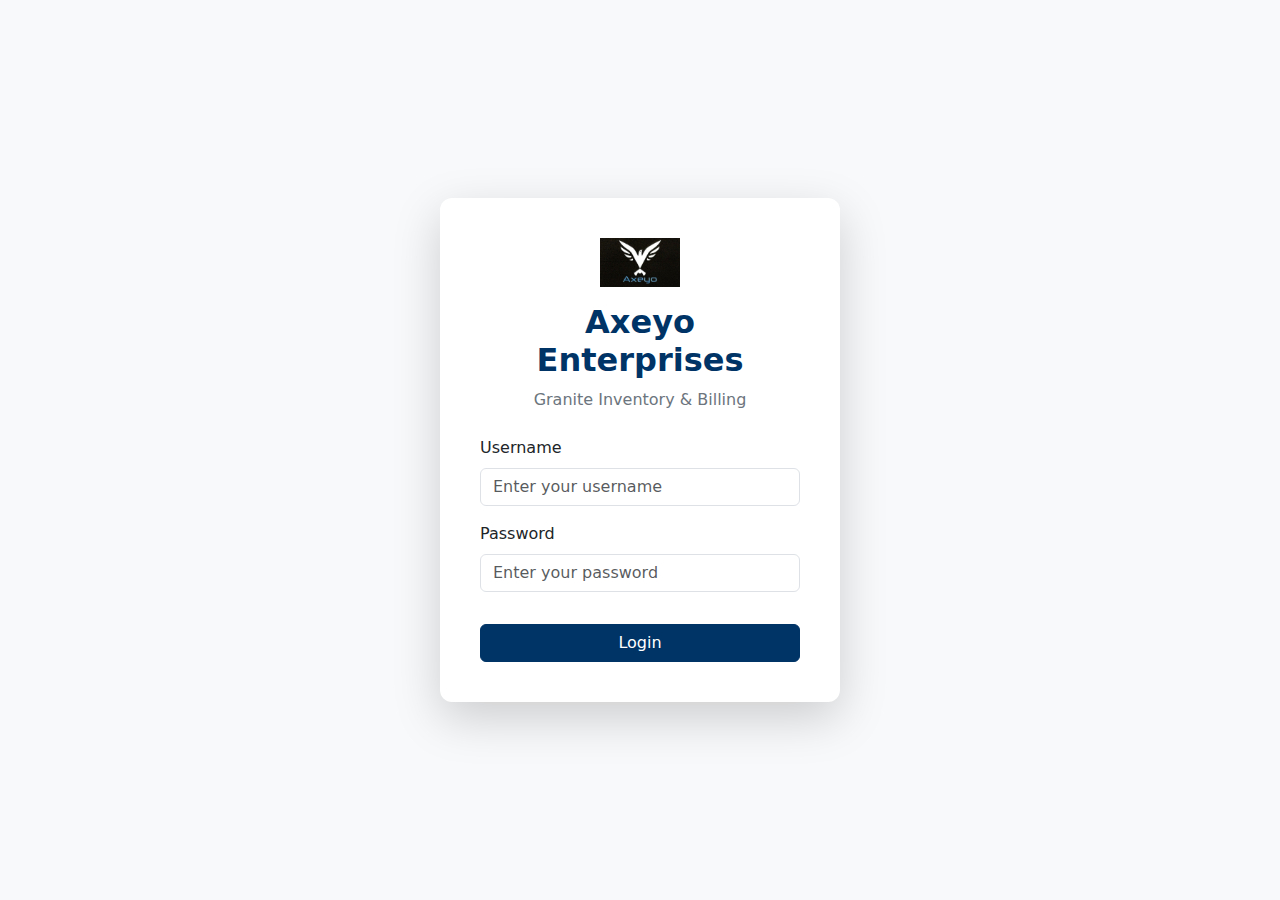
<file: frontend/index.html>
<!DOCTYPE html>

<html lang="en">

<head>

    <meta charset="UTF-8">

    <meta name="viewport" content="width=device-width, initial-scale=1.0">

    <title>Login - Axeyo Enterprises</title>

    <link href="https://cdn.jsdelivr.net/npm/bootstrap@5.3.3/dist/css/bootstrap.min.css" rel="stylesheet">

    <link rel="stylesheet" href="css/style.css">

</head>

<body class="bg-light">



    <div class="container d-flex justify-content-center align-items-center vh-100">

        <div class="card shadow-lg p-4" style="width: 100%; max-width: 400px;">

            <div class="card-body">

                <div class="text-center mb-4">

                    <img src="assets/logo.png" alt="Axeyo Enterprises Logo" class="mb-3" style="width: 80px;">

                    <h2 class="fw-bold text-primary">Axeyo Enterprises</h2>

                    <p class="text-secondary">Granite Inventory & Billing</p>

                </div>

               

                <form id="loginForm">

                    <div class="mb-3">

                        <label for="username" class="form-label">Username</label>

                        <input type="text" class="form-control" id="username" placeholder="Enter your username" required>

                    </div>

                    <div class="mb-3">

                        <label for="password" class="form-label">Password</label>

                        <input type="password" class="form-control" id="password" placeholder="Enter your password" required>

                    </div>

                   

                    <button type="submit" class="btn btn-primary w-100 mt-3">Login</button>



                    <p id="login-message" class="text-center mt-3 small text-danger d-none">Invalid credentials. Please try again.</p>

                </form>

            </div>

        </div>

    </div>



    <script src="https://cdn.jsdelivr.net/npm/bootstrap@5.3.3/dist/js/bootstrap.bundle.min.js"></script>

    <script src="js/auth.js"></script>

</body>

</html>
</file>
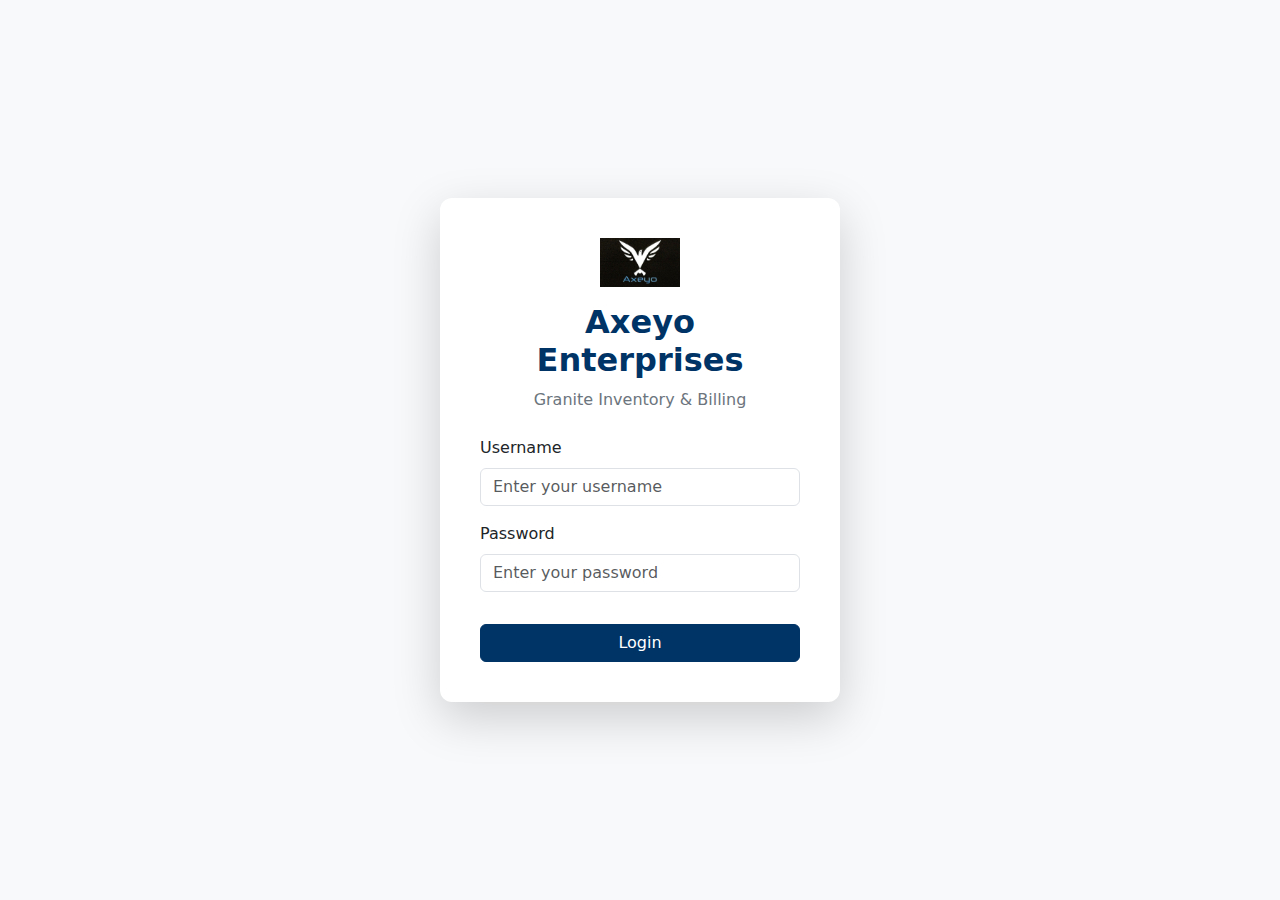
<file: frontend/inventory.html>
<!DOCTYPE html>
<html lang="en">
<head>
    <meta charset="UTF-8">
    <meta name="viewport" content="width=device-width, initial-scale=1.0">
    <title>Inventory Management - Axeyo Enterprises</title>
    <link href="https://cdn.jsdelivr.net/npm/bootstrap@5.3.3/dist/css/bootstrap.min.css" rel="stylesheet">
    <link rel="stylesheet" href="https://cdn.jsdelivr.net/npm/bootstrap-icons@1.11.3/font/bootstrap-icons.min.css">
    <link rel="stylesheet" href="css/style.css">
</head>
<body>

    <div class="d-flex" id="wrapper">
        <div class="border-end bg-white" id="sidebar-wrapper">
            <div class="sidebar-heading text-center py-4 text-white bg-primary fs-4 fw-bold">
                Axeyo
            </div>
            <div class="list-group list-group-flush">
                <a href="dashboard.html" class="list-group-item list-group-item-action bg-light p-3">
                    <i class="bi bi-speedometer2 me-2"></i> Dashboard Overview
                </a>
                <a href="inventory.html" class="list-group-item list-group-item-action bg-light p-3 active">
                    <i class="bi bi-box-seam me-2"></i> Inventory Management
                </a>
                <a href="invoices.html" class="list-group-item list-group-item-action bg-light p-3">
                    <i class="bi bi-pencil-square me-2"></i> Create Invoice
                </a>
                <a href="view-invoices.html" class="list-group-item list-group-item-action bg-light p-3">
                    <i class="bi bi-list-check me-2"></i> View Invoices
                </a>
                <a href="reports.html" class="list-group-item list-group-item-action bg-light p-3">
                    <i class="bi bi-graph-up me-2"></i> Reports
                </a>
            </div>
        </div>
        <div id="page-content-wrapper">
            <nav class="navbar navbar-expand-lg navbar-light bg-light border-bottom">
                <div class="container-fluid">
                    <button class="btn btn-primary d-block d-md-none" id="sidebarToggle">
                        <i class="bi bi-list"></i>
                    </button>
                    <div class="ms-auto">
                        <span class="navbar-text me-3" id="welcome-message">
                            Welcome, Admin!
                        </span>
                        <button class="btn btn-outline-primary" id="logoutBtn">
                            <i class="bi bi-box-arrow-right me-1"></i> Logout
                        </button>
                    </div>
                </div>
            </nav>

            <div class="container-fluid p-4">
                <div class="d-flex justify-content-between align-items-center mb-4">
                    <h1 class="mt-0 text-primary">Granite Stock Inventory</h1>
                    <button class="btn btn-primary" data-bs-toggle="modal" data-bs-target="#inventoryModal" id="addItemBtn">
                        <i class="bi bi-plus-circle me-1"></i> Add New Item
                    </button>
                </div>

                <div class="card shadow-sm mb-4">
                    <div class="card-body">
                        <div class="row g-3">
                            <div class="col-md-8">
                                <input type="text" class="form-control" id="inventorySearch" placeholder="Search by Item Name or Type...">
                            </div>
                            <div class="col-md-4">
                                <select class="form-select" id="typeFilter">
                                    <option value="">Filter by Type (All)</option>
                                    <option value="Black">Black</option>
                                    <option value="White">White</option>
                                    <option value="Red">Red</option>
                                    <option value="Exotic">Exotic</option>
                                    <option value="Other">Other</option>
                                </select>
                            </div>
                        </div>
                    </div>
                </div>

                <div class="table-responsive bg-white rounded shadow-sm">
                    <table class="table table-hover align-middle mb-0">
                        <thead class="table-light">
                            <tr>
                                <th>Sl. No</th>
                                <th>Item Name</th>
                                <th>Color</th>
                                <th>Thickness (mm)</th>
                                <th>Quantity (Unit)</th> 
                                <th>Rate (per Unit)</th> 
                                <th>Actions</th>
                            </tr>
                        </thead>
                        <tbody id="inventoryTableBody">
                            <tr>
                                <td colspan="7" class="text-center text-secondary py-4">No inventory items found. Add a new item to get started.</td>
                            </tr>
                        </tbody>
                    </table>
                </div>
            </div>
            </div>
        </div>
    <div class="modal fade" id="inventoryModal" tabindex="-1" aria-labelledby="inventoryModalLabel" aria-hidden="true">
        <div class="modal-dialog">
            <div class="modal-content">
                <form id="inventoryForm">
                    <div class="modal-header bg-primary text-white">
                        <h5 class="modal-title" id="inventoryModalLabel">Add New Granite Item</h5>
                        <button type="button" class="btn-close btn-close-white" data-bs-dismiss="modal" aria-label="Close"></button>
                    </div>
                    <div class="modal-body">
                        <input type="hidden" id="itemId">
                        <div class="mb-3">
                            <label for="itemName" class="form-label">Item Name</label>
                            <input type="text" class="form-control" id="itemName" required>
                        </div>
                        
                        <div class="mb-3">
                            <label for="itemColor" class="form-label">Color</label>
                            <input type="text" class="form-control" id="itemColor" placeholder="e.g., Black, White, Red" required>
                        </div>
                        
                        <div class="mb-3">
                            <label for="itemThickness" class="form-label">Thickness (mm)</label>
                            <input type="number" step="1" class="form-control" id="itemThickness" placeholder="e.g., 10, 15, 20" min="1" required>
                        </div>

                        <div class="mb-3">
                            <label for="itemShape" class="form-label">Shape</label>
                            <select class="form-select" id="itemShape" required>
                                <option value="" disabled selected>Select Shape</option>
                                <option value="Rectangular">Rectangular</option>
                                <option value="Square">Square</option>
                                <option value="Cut-to-Size">Cut-to-Size</option>
                                <option value="Other">Other</option>
                            </select>
                        </div>

                        <div class="mb-3">
                            <label for="itemPolish" class="form-label">Surface Finish</label>
                            <select class="form-select" id="itemPolish" required>
                                <option value="" disabled selected>Select Finish</option>
                                <option value="Polished">Polished</option>
                                <option value="Honed">Honed</option>
                                <option value="Flamed">Flamed</option>
                                <option value="Leathered">Leathered</option>
                            </select>
                        </div>


                        <div class="mb-3">
                            <label class="form-label">Quantity</label>
                            <div class="input-group">
                                <input type="number" step="1" class="form-control" id="itemQuantity" min="1" required>
                                <select class="form-select" id="itemUnit" style="max-width: 120px;" required>
                                    <option value="M³" selected>M³</option>
                                    <option value="Sq. Ft.">Sq. Ft.</option>
                                    <option value="CBM">CBM</option>
                                    <option value="CU">CU</option>
                                </select>
                            </div>
                        </div>

                        <div class="mb-3">
                            <label class="form-label">Rate (₹ per Unit)</label>
                            <div class="input-group">
                                <input type="number" step="1" class="form-control" id="itemRate" min="1" required>
                                <span class="input-group-text" id="rateUnitText">per M³</span> 
                                <input type="hidden" id="rateUnit" value="M³"> 
                            </div>
                        </div>

                    </div>
                    <div class="modal-footer">
                        <button type="button" class="btn btn-secondary" data-bs-dismiss="modal">Close</button>
                        <button type="submit" class="btn btn-primary">Save Changes</button>
                    </div>
                </form>
            </div>
        </div>
    </div>

    <script src="https://cdn.jsdelivr.net/npm/bootstrap@5.3.3/dist/js/bootstrap.bundle.min.js"></script>
    <script src="js/auth.js"></script> 
    <script src="js/inventory.js"></script>
    
    <script>
        document.getElementById('itemUnit').addEventListener('change', function() {
            const selectedUnit = this.value;
            document.getElementById('rateUnitText').textContent = 'per ' + selectedUnit;
            document.getElementById('rateUnit').value = selectedUnit;
        });
    </script>
</body>
</html>
</file>
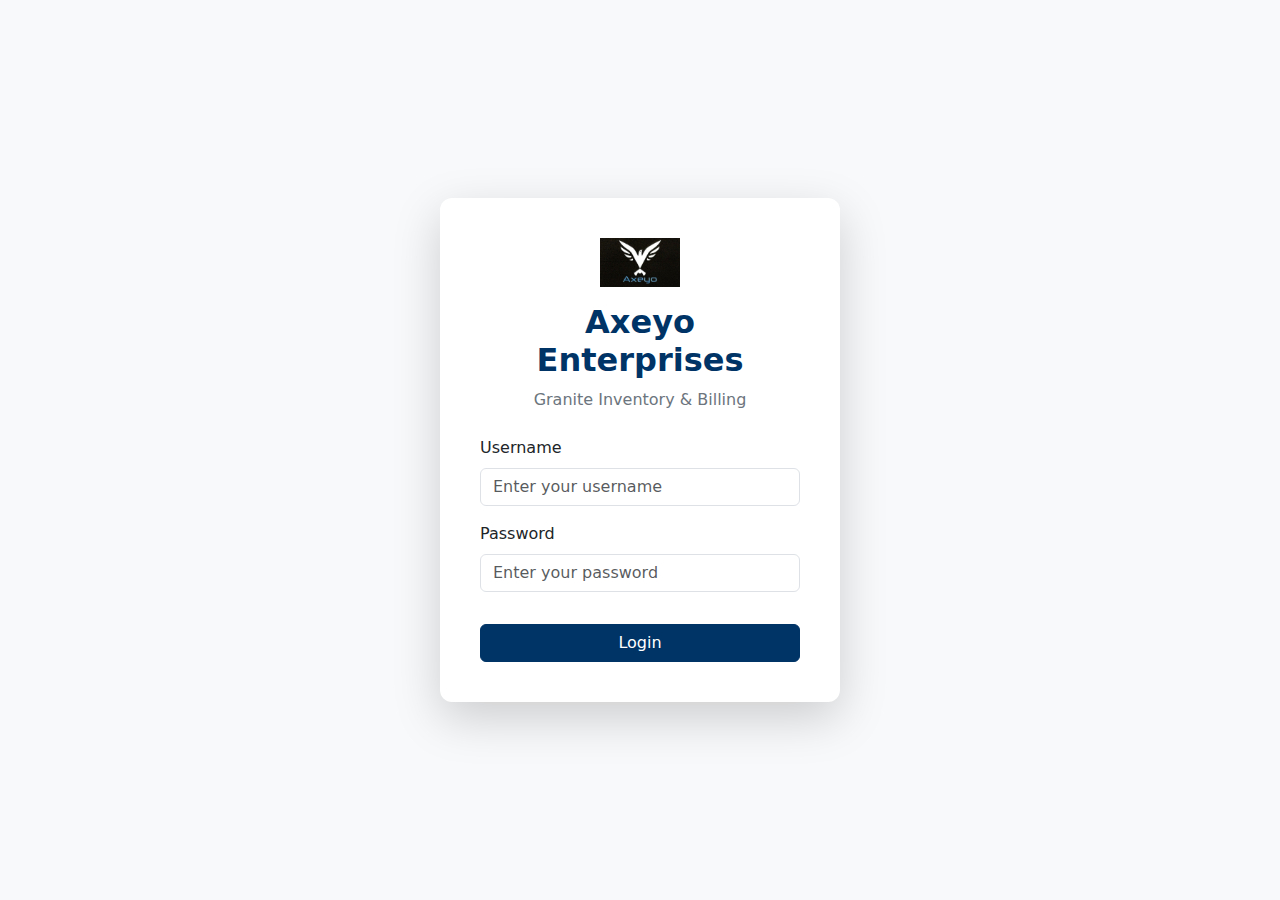
<file: frontend/view-invoices.html>
<!DOCTYPE html>
<html lang="en">
<head>
    <meta charset="UTF-8">
    <meta name="viewport" content="width=device-width, initial-scale=1.0">
    <title>View Invoices - Axeyo Enterprises</title>
    <link href="https://cdn.jsdelivr.net/npm/bootstrap@5.3.3/dist/css/bootstrap.min.css" rel="stylesheet">
    <link rel="stylesheet" href="https://cdn.jsdelivr.net/npm/bootstrap-icons@1.11.3/font/bootstrap-icons.min.css">
    <link rel="stylesheet" href="css/style.css">
</head>
<body>

    <div class="d-flex" id="wrapper">
        <div class="border-end bg-white" id="sidebar-wrapper">
            <div class="sidebar-heading text-center py-4 text-white bg-primary fs-4 fw-bold">
                Axeyo
            </div>
            <div class="list-group list-group-flush">
                <a href="dashboard.html" class="list-group-item list-group-item-action bg-light p-3">
                    <i class="bi bi-speedometer2 me-2"></i> Dashboard Overview
                </a>
                <a href="inventory.html" class="list-group-item list-group-item-action bg-light p-3">
                    <i class="bi bi-box-seam me-2"></i> Inventory Management
                </a>
                <a href="invoices.html" class="list-group-item list-group-item-action bg-light p-3">
                    <i class="bi bi-pencil-square me-2"></i> Create Invoice
                </a>
                <a href="view-invoices.html" class="list-group-item list-group-item-action bg-light p-3 active">
                    <i class="bi bi-list-check me-2"></i> View Invoices
                </a>
                <a href="reports.html" class="list-group-item list-group-item-action bg-light p-3">
                    <i class="bi bi-graph-up me-2"></i> Reports
                </a>
            </div>
        </div>
        <div id="page-content-wrapper">
            <nav class="navbar navbar-expand-lg navbar-light bg-light border-bottom">
                <div class="container-fluid">
                    <button class="btn btn-primary d-block d-md-none" id="sidebarToggle">
                        <i class="bi bi-list"></i>
                    </button>
                    <div class="ms-auto">
                        <span class="navbar-text me-3" id="welcome-message">
                            Welcome, Admin!
                        </span>
                        <button class="btn btn-outline-primary" id="logoutBtn">
                            <i class="bi bi-box-arrow-right me-1"></i> Logout
                        </button>
                    </div>
                </div>
            </nav>

            <div class="container-fluid p-4">
                <h1 class="mt-0 text-primary">All Sales Invoices</h1>
                <p class="text-secondary">Search, filter, and manage existing tax invoices.</p>

                <div class="card shadow-sm mb-4">
                    <div class="card-body">
                        <div class="row g-3">
                            <div class="col-md-5">
                                <input type="text" class="form-control" id="invoiceSearch" placeholder="Search by Invoice No or Customer Name...">
                            </div>
                            <div class="col-md-4">
                                <input type="date" class="form-control" id="dateFilter">
                            </div>
                            <div class="col-md-3">
                                <button class="btn btn-outline-secondary w-100" id="resetFilterBtn">
                                    <i class="bi bi-x-circle me-1"></i> Reset Filters
                                </button>
                            </div>
                        </div>
                    </div>
                </div>

                <div class="table-responsive bg-white rounded shadow-sm">
                    <table class="table table-hover align-middle mb-0">
                        <thead class="table-light">
                            <tr>
                                <th>Sl. No</th>
                                <th>Invoice No</th>
                                <th>Date</th>
                                <th>Customer Name</th>
                                <th>Total Amount (₹)</th>
                                <th>Actions</th>
                            </tr>
                        </thead>
                        <tbody id="invoiceTableBody">
                            <tr>
                                <td colspan="6" class="text-center text-secondary py-4">Loading invoices...</td>
                            </tr>
                        </tbody>
                    </table>
                </div>

                <div class="d-flex justify-content-center mt-3">
                    <nav aria-label="Page navigation">
                        <ul class="pagination pagination-sm" id="pagination-controls">
                            </ul>
                    </nav>
                </div>
            </div>
            </div>
        </div>
    <script src="https://cdn.jsdelivr.net/npm/bootstrap@5.3.3/dist/js/bootstrap.bundle.min.js"></script>
    <script src="js/auth.js"></script> <script src="js/view-invoices.js"></script>
</body>
</html>
</file>
<file: frontend/css/style.css>
/*
 * Axeyo Enterprises Granite Inventory & Billing System
 * Unified Frontend Styles (style.css)
 * ---------------------------------------------------
 * Theme: Navy Blue (#003366) / Gray / White
 */

/* --- 1. Global Variables & Color Overrides --- */
:root {
    --axeyo-primary: #003366;       /* Deep Navy Blue */
    --axeyo-primary-rgb: 0, 51, 102;
    --axeyo-light: #f8f9fa;         /* Light Background */
    --axeyo-secondary: #6c757d;     /* Bootstrap Gray */
}

/* Overrides for Bootstrap Primary Colors */
.text-primary {
    color: var(--axeyo-primary) !important;
}
.bg-primary {
    background-color: var(--axeyo-primary) !important;
}
.btn-primary {
    --bs-btn-bg: var(--axeyo-primary);
    --bs-btn-border-color: var(--axeyo-primary);
    --bs-btn-hover-bg: #004080; 
    --bs-btn-hover-border-color: #004080;
    --bs-btn-active-bg: #00264d;
    --bs-btn-active-border-color: #00264d;
}
.list-group-item-action:focus,
.list-group-item-action:hover {
    color: var(--axeyo-primary);
}


/* --- 2. Base Layout & Structure (Dashboard/General Pages) --- */

html, body {
    height: 100%;
}
body {
    background-color: var(--axeyo-light);
}

#wrapper {
    overflow-x: hidden;
}

/* Sidebar Styling */
#sidebar-wrapper {
    min-height: 100vh;
    margin-left: -15rem;
    transition: margin 0.25s ease-out;
    width: 15rem; 
    box-shadow: 2px 0 5px rgba(0, 0, 0, 0.1);
}

#sidebar-wrapper .sidebar-heading {
    /* Background handled by .bg-primary */
    border-bottom: 1px solid rgba(255, 255, 255, 0.1);
}

#sidebar-wrapper .list-group-item.active {
    background-color: #e9ecef; 
    color: var(--axeyo-primary);
    font-weight: bold;
    border-left: 5px solid var(--axeyo-primary);
    border-radius: 0; /* Remove rounded corners for border effect */
}

#page-content-wrapper {
    min-width: 100vw;
}

/* Toggled State for Mobile */
body.toggled #wrapper #sidebar-wrapper {
    margin-left: 0;
}


/* --- 3. Login Page Specifics (index.html) --- */

.card {
    border: none;
    border-radius: 0.75rem; 
}


/* --- 4. Inventory & View Invoices Table Styles --- */

/* Ensure table headers stand out */
.table thead th {
    font-weight: 600;
    color: var(--axeyo-primary);
}


/* --- 5. Invoice Page Specifics (invoice.html) --- */

/* Invoice details table alignment */
.total-table td:first-child {
    width: 60%; 
    padding-right: 0;
}
.total-table td {
    border: none; /* Remove border from total table */
}

/* Small adjustments for inputs within the item table for better density */
.table-sm td input {
    height: calc(1em + 0.5rem); 
    padding: 0.25rem 0.5rem;
}

/* Styling for the total line */
.table-primary {
    --bs-table-bg: #e0f0ff; /* Light blue background for emphasis */
    color: var(--axeyo-primary);
}

/* Print View Optimization */
@media print {
    /* Hide Navigation and Buttons for a clean printout */
    #sidebar-wrapper, 
    .navbar, 
    .btn, 
    .border-top.bg-light, 
    .remove-item-btn, 
    tfoot,
    .list-group-flush {
        display: none !important;
    }
    
    /* Ensure the main content takes full width and remove padding */
    #wrapper, 
    #page-content-wrapper {
        min-width: 100vw !important;
        margin-left: 0 !important;
        padding: 0 !important;
    }
    .container-fluid {
        padding: 0 !important;
    }
    /* Ensure borders are visible for the invoice table */
    .table-bordered {
        border-color: #000 !important;
    }
}


/* --- 6. Media Queries for Responsiveness --- */

/* Desktop: Sidebar always visible */
@media (min-width: 768px) {
    #sidebar-wrapper {
        margin-left: 0;
    }
    #page-content-wrapper {
        min-width: 0;
        width: 100%;
    }
    /* Hide the mobile toggle button on desktop */
    #sidebarToggle {
        display: none !important;
    }
}
</file>
